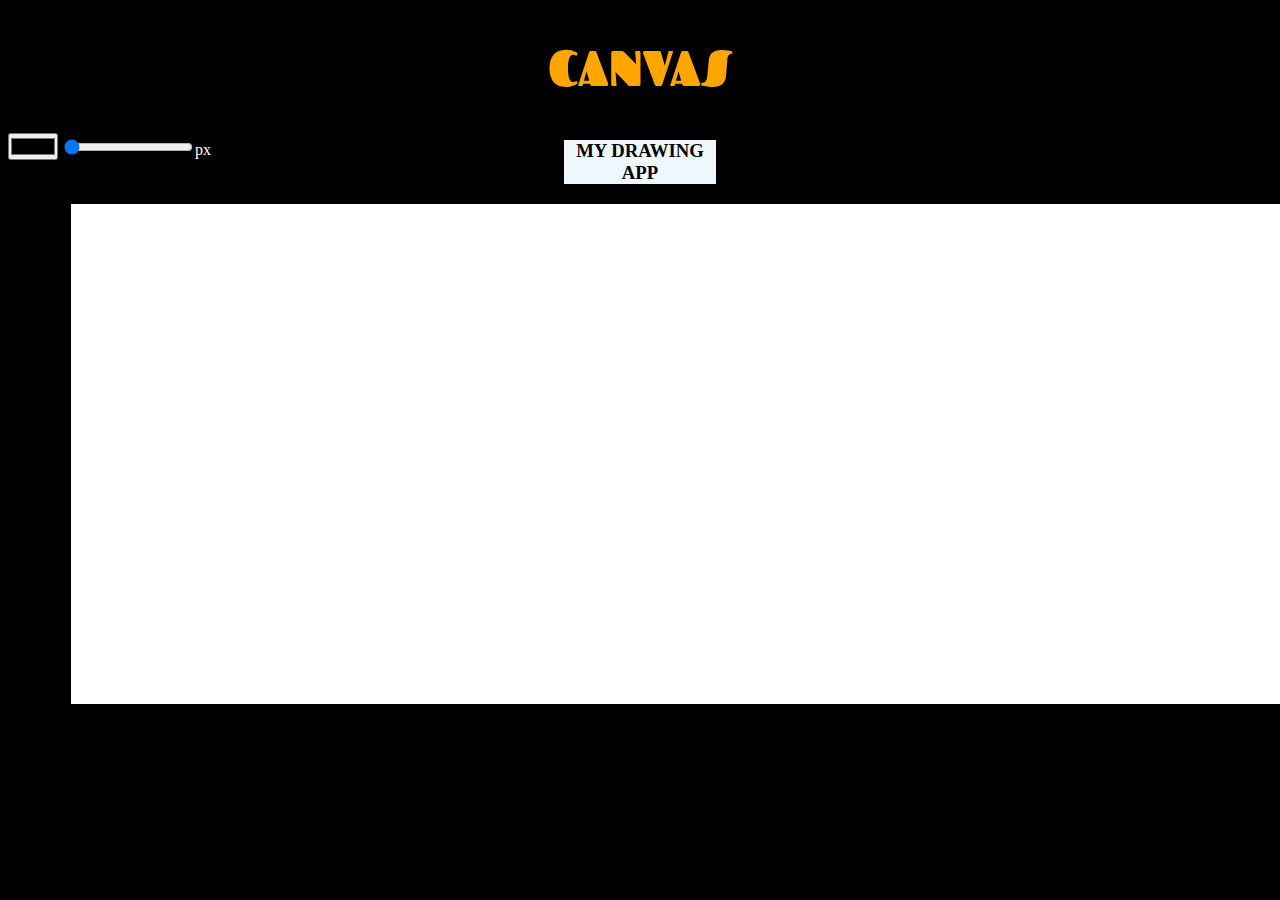
<file: canvas/index.html>
<!DOCTYPE html>
<html lang="en">

<head>
    <meta charset="UTF-8">
    <meta name="viewport" content="width=device-width, initial-scale=1.0">
    <title>Document</title>
    <link rel="stylesheet" href="style.css">
</head>

<body>
    <div class="head">
        <h1>
            CANVAS
        </h1>
    </div>
    <div class="head2">
        <input type="color" class ="color" style="">
        <input type="range" class="range" value ="0" min="1" max="10" ><span class="stroke" style="color: white;"></span><span style="color: white;">px</span>
    </div>
    <h3>MY DRAWING APP</h3>
    <canvas class="canvas" width="1400px"height= "500px">

    </canvas>
    <script src="app.js"></script>
</body>

</html>
</file>
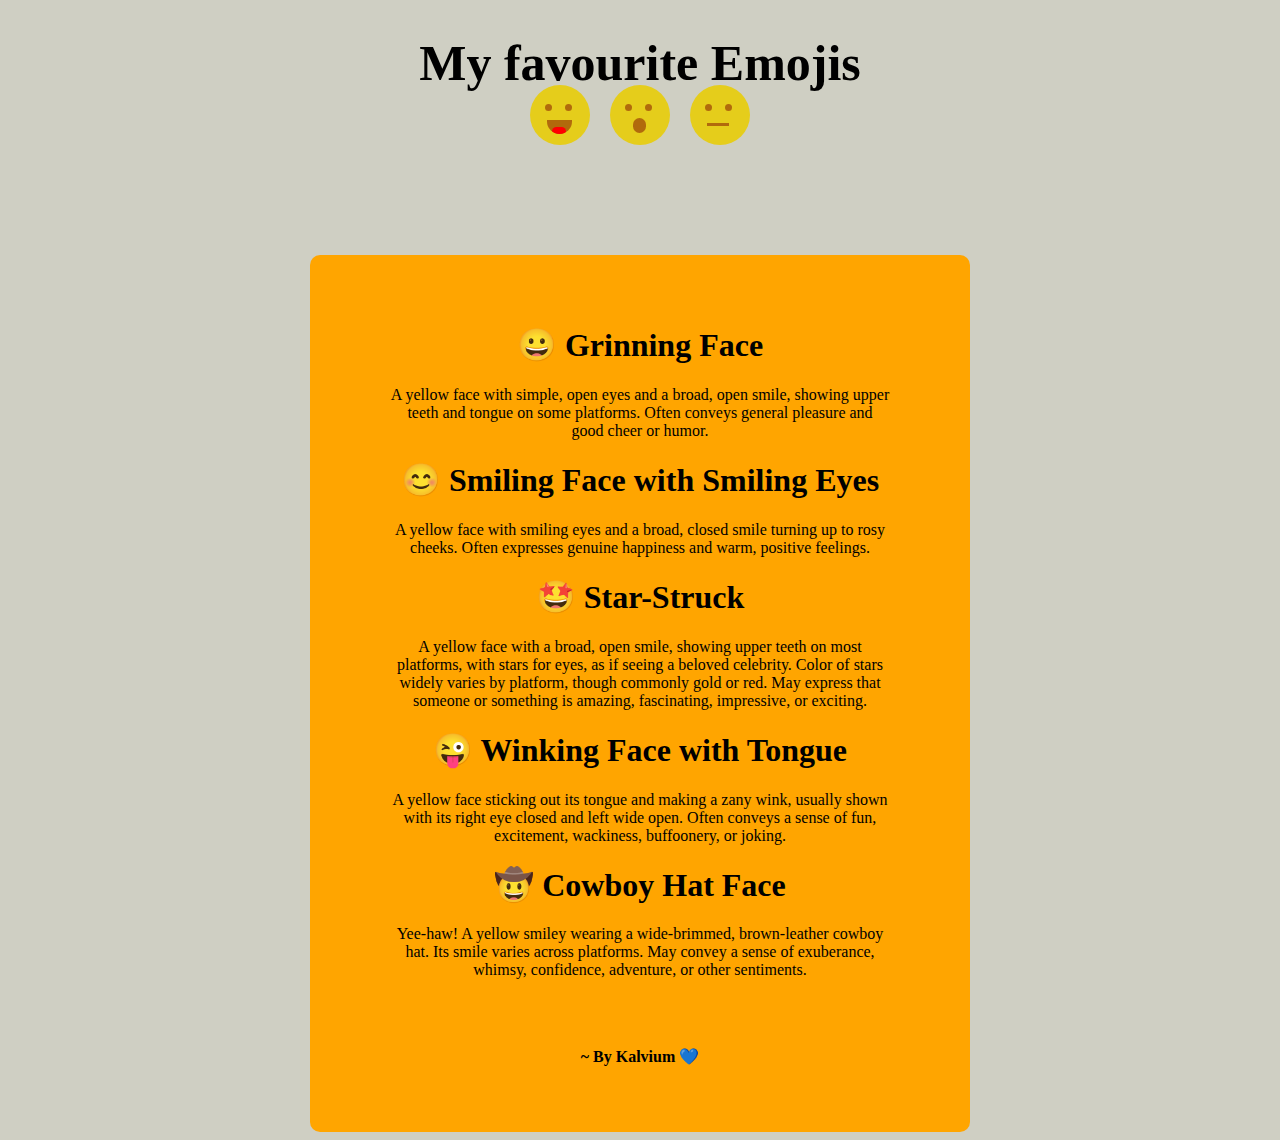
<file: Fav emoji/index.html>
<!DOCTYPE html>
<html lang="en">

<head>
    <meta charset="UTF-8">
    <meta name="viewport" content="width=device-width, initial-scale=1.0">
    <link rel="stylesheet" href="style.css">
    <title>Emoji</title>
    <link rel="stylesheet" href="style.css">
</head>


<body>
    <h1 id="heading">My favourite Emojis</h1>


    <div class="wrapper">
        <div class="emoji-face">
            <div class="eye1"></div>
            <div class="eye2"></div>
            <div class="mouth">
                <div class="tongue"></div>
            </div>
        </div>

        <!----shock emoji--->
        <div class="emoji-face">
            <div class="eye1"></div>
            <div class="eye2"></div>
            <div class="mouth-shock">
            </div>
        </div>

        <!---no emotion, speechless--->

        <div class="emoji-face">
            <div class="eye1"></div>
            <div class="eye2"></div>
            <div class="mouth-speechless">
            </div>
        </div>
    </div>

    <div class="write-up">
        <div>
            <h1>😀 Grinning Face</h1>
            <p>A yellow face with simple, open eyes and a broad, open smile, showing upper teeth and tongue on some
                platforms. Often conveys general pleasure and good cheer or humor.</p>
        </div>
        <div>
            <h1>😊 Smiling Face with Smiling Eyes</h1>
            <p>A yellow face with smiling eyes and a broad, closed smile turning up to rosy cheeks. Often expresses
                genuine happiness and warm, positive feelings.</p>
        </div>
        <div>
            <h1>🤩 Star-Struck</h1>
            <p>A yellow face with a broad, open smile, showing upper teeth on most platforms, with stars for eyes, as if
                seeing a beloved celebrity. Color of stars widely varies by platform, though commonly gold or red. May
                express that someone or something is amazing, fascinating, impressive, or exciting.</p>
        </div>
        <div>
            <h1>😜 Winking Face with Tongue</h1>
            <p>A yellow face sticking out its tongue and making a zany wink, usually shown with its right eye closed and
                left wide open. Often conveys a sense of fun, excitement, wackiness, buffoonery, or joking.</p>
        </div>
        <div>
            <h1>🤠 Cowboy Hat Face</h1>
            <p>Yee-haw! A yellow smiley wearing a wide-brimmed, brown-leather cowboy hat. Its smile varies across
                platforms. May convey a sense of exuberance, whimsy, confidence, adventure, or other sentiments.</p>
        </div>
        <br><br>
        <p><b> ~ By Kalvium 💙</b></p>
    </div>
</body>

</html>
</file>
<file: canvas/style.css>
@import url('https://fonts.googleapis.com/css2?family=Fascinate&display=swap');

body {
    background-color: black;
}

.head {
    text-align: center;
    font-family: 'Fascinate', cursive;
    color: orange;
    font-size: 25px;
}

/* .range {
    /* transition: 0.4s; */
/* } */ 

h3 {
    background-color: aliceblue;
    text-align: center;
    margin: 0px 44%;
    position: relative;
    bottom: 20px;

}
canvas{
    background-color: white;
    margin-left: 5%;
    /* width: 100%;
    height: 70vh; */
}
.color{
    padding: 0px;
}
</file>
<file: Fav emoji/style.css>
body{
    background-color: rgb(207, 207, 195);
}
#heading{
    text-align: center;
    font-size: 50px;
}
.write-up{
    text-align: center;
    background-color: orange;
    width: 500px;
    margin: 0px auto;
    border-radius: 10px;
    padding: 50px 80px ;
    margin-top: 100px;

}

.emoji-face{
    width: 60px;
    height: 60px;
    background-color: rgb(229, 205, 27);
    margin: 10px;
    border-radius: 50%;
    position: relative;

}
.wrapper{
    display: flex;
    justify-content: center;
    margin-top: -50px;
}
.eye1{
    width: 7px;
    height: 7px;
    border-radius: 50%;
    background-color:rgb(177, 106, 12);
    position: absolute;
    top: 19px;
    left:15px;
    
}
.eye2{
    width: 7px;
    height: 7px;
    border-radius: 50%;
    background-color:rgb(177, 106, 12);
    position: absolute;
    top: 19px;
    left:35px;
    
}
.mouth{
    background-color:rgb(177, 106, 12);
    width: 25px;
    height: 14px;
    border-radius: 0px 0px 30px 30px;
    position: absolute;
    top: 35px;
    left: 17px;
    overflow: hidden;
}
.tongue{
    background-color: red;
    width: 14px;
    height: 9px;
    position: absolute;
    top: 7px;
    left: 5px;
    border-radius: 10px ;

}
.mouth-shock{
    background-color:rgb(177, 106, 12);
    width: 13px;
    height: 15px;
    position: absolute;
    top: 33px;
    left: 23px;
    border-radius: 10px;
}
.mouth-speechless{
    background-color:rgb(177, 106, 12);
    width: 22px;
    height: 3px;
    position: absolute;
    top: 38px;
    left: 17px;
}
</file>
